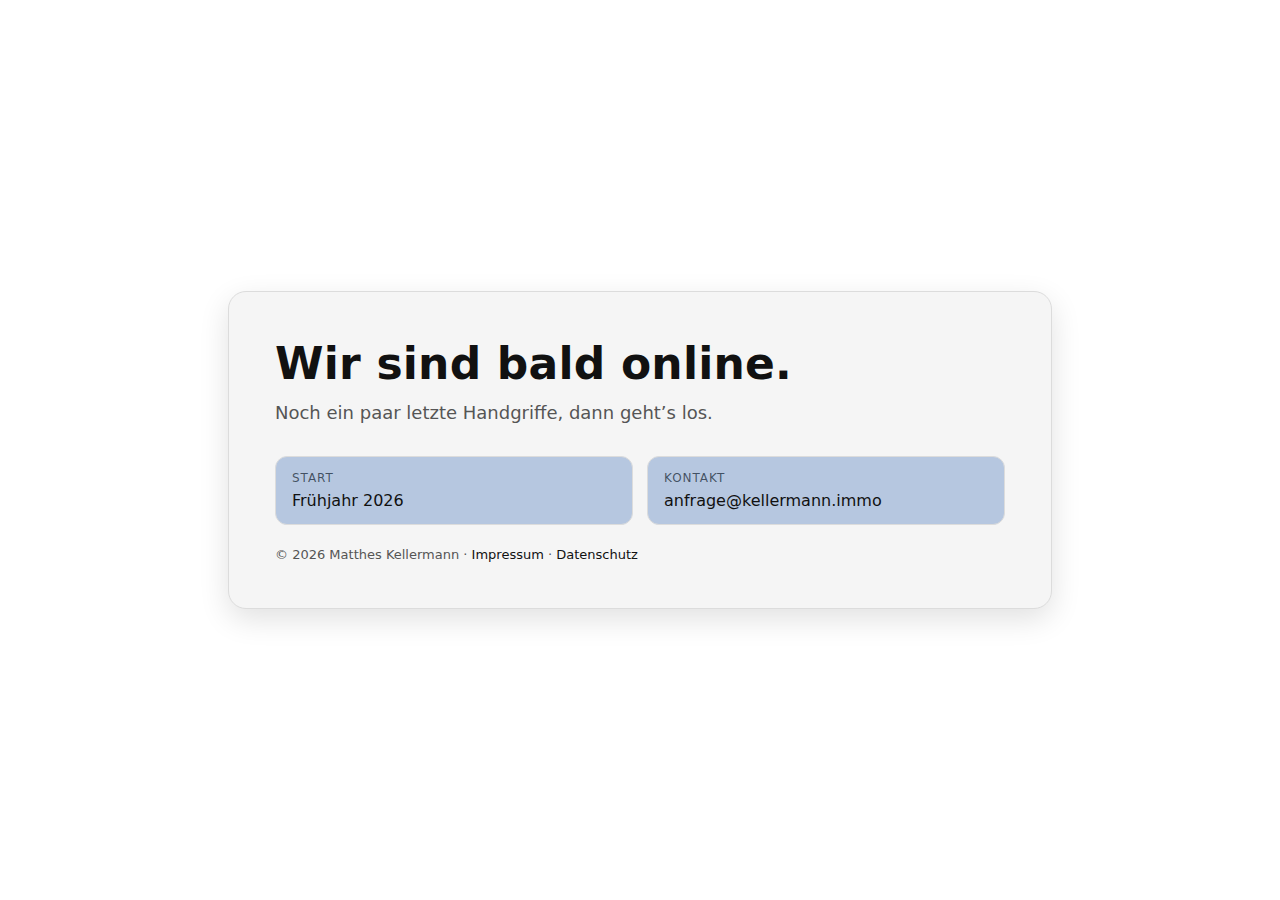
<file: index.html>
<!doctype html>
<html lang="de">
<head>
  <meta charset="utf-8" />
  <meta name="viewport" content="width=device-width, initial-scale=1" />
  <title>Kommt bald</title>
  <meta name="description" content="Unsere Website kommt bald.">
  <link rel="stylesheet" href="style.css" />
</head>
<body>
  <main class="wrap">
    <section class="card">
      <h1>Wir sind bald online.</h1>
      <p>Noch ein paar letzte Handgriffe, dann geht’s los.</p>

      <div class="meta">
        <div>
          <div class="label">Start</div>
          <div class="value">Frühjahr 2026</div>
        </div>
        <div>
          <div class="label">Kontakt</div>
          <div class="value">
            <a href="mailto:anfrage@kellermann.immo">anfrage@kellermann.immo</a>
          </div>
        </div>
      </div>

      <footer class="footer">
        © <span id="y"></span> Matthes Kellermann · 
        <a href="impressum.html">Impressum</a> · 
        <a href="datenschutz.html">Datenschutz</a>
      </footer>

    </section>
  </main>

  <script>
    document.getElementById("y").textContent = new Date().getFullYear();
  </script>
</body>
</html>
</file>
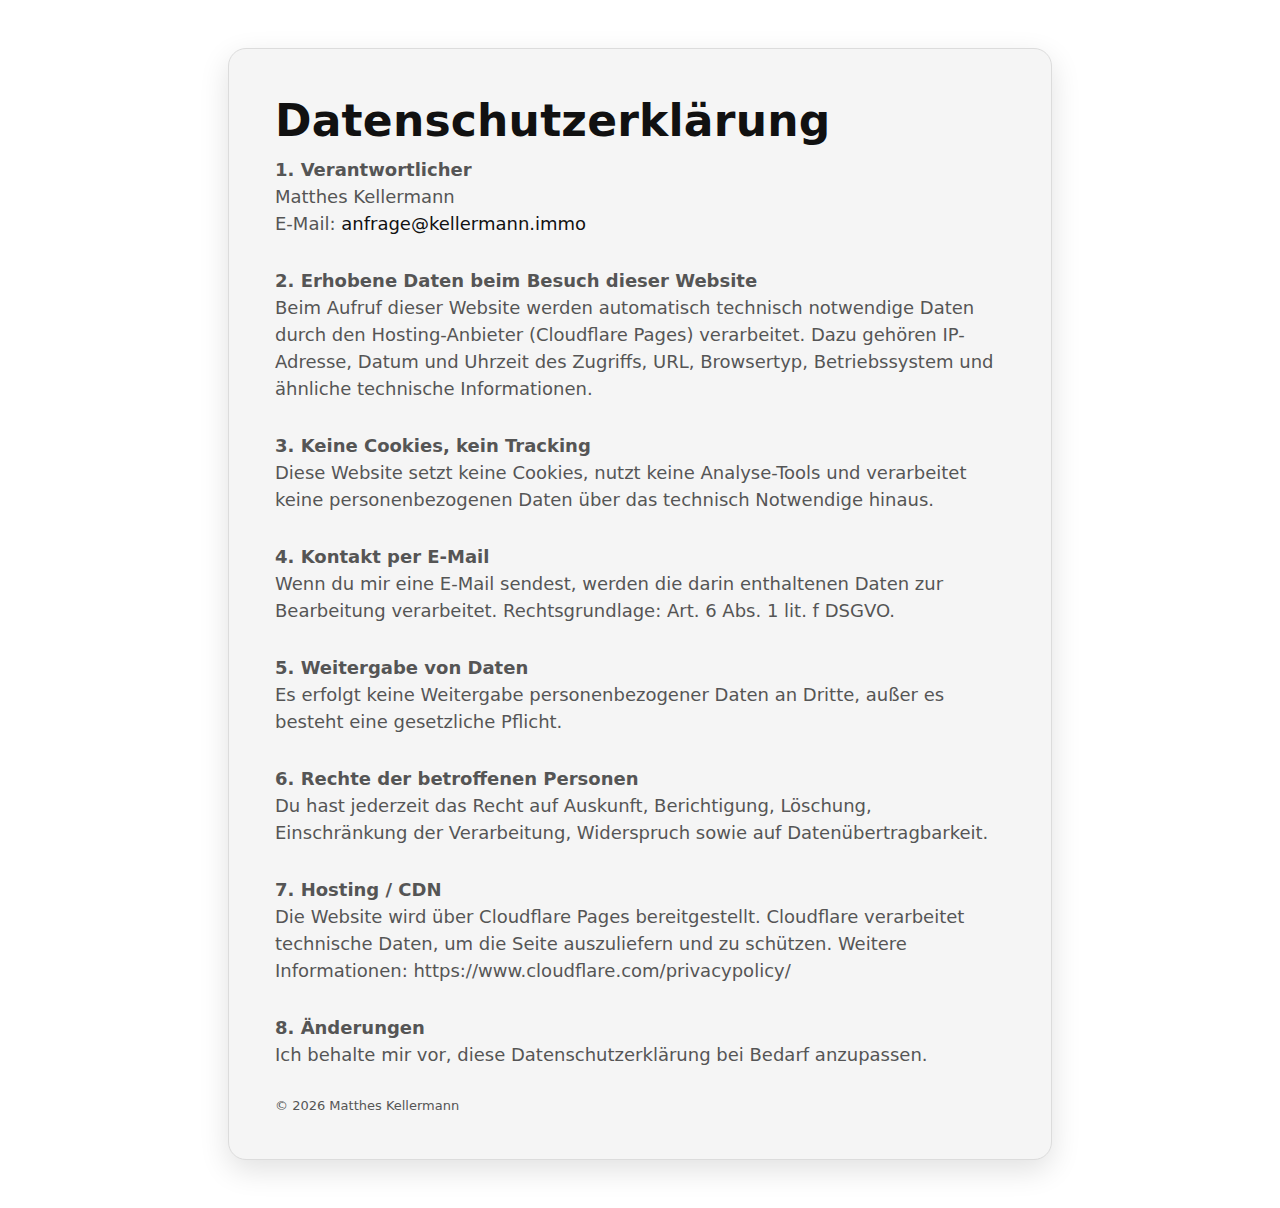
<file: datenschutz.html>
<!doctype html>
<html lang="de">
<head>
  <meta charset="utf-8" />
  <meta name="viewport" content="width=device-width, initial-scale=1" />
  <title>Datenschutz</title>
  <link rel="stylesheet" href="style.css" />
</head>
<body>
  <main class="wrap">
    <section class="card">
      <h1>Datenschutzerklärung</h1>

      <p><strong>1. Verantwortlicher</strong><br>
      Matthes Kellermann<br>
      E-Mail: <a href="mailto:anfrage@kellermann.immo">anfrage@kellermann.immo</a></p>

      <p><strong>2. Erhobene Daten beim Besuch dieser Website</strong><br>
      Beim Aufruf dieser Website werden automatisch technisch notwendige Daten durch den Hosting-Anbieter 
      (Cloudflare Pages) verarbeitet. Dazu gehören IP-Adresse, Datum und Uhrzeit des Zugriffs, URL, Browsertyp, 
      Betriebssystem und ähnliche technische Informationen.</p>

      <p><strong>3. Keine Cookies, kein Tracking</strong><br>
      Diese Website setzt keine Cookies, nutzt keine Analyse-Tools und verarbeitet keine personenbezogenen Daten 
      über das technisch Notwendige hinaus.</p>

      <p><strong>4. Kontakt per E-Mail</strong><br>
      Wenn du mir eine E-Mail sendest, werden die darin enthaltenen Daten zur Bearbeitung verarbeitet. 
      Rechtsgrundlage: Art. 6 Abs. 1 lit. f DSGVO.</p>

      <p><strong>5. Weitergabe von Daten</strong><br>
      Es erfolgt keine Weitergabe personenbezogener Daten an Dritte, außer es besteht eine gesetzliche Pflicht.</p>

      <p><strong>6. Rechte der betroffenen Personen</strong><br>
      Du hast jederzeit das Recht auf Auskunft, Berichtigung, Löschung, Einschränkung der Verarbeitung, 
      Widerspruch sowie auf Datenübertragbarkeit.</p>

      <p><strong>7. Hosting / CDN</strong><br>
      Die Website wird über Cloudflare Pages bereitgestellt. Cloudflare verarbeitet technische Daten, um die Seite 
      auszuliefern und zu schützen. Weitere Informationen: https://www.cloudflare.com/privacypolicy/</p>

      <p><strong>8. Änderungen</strong><br>
      Ich behalte mir vor, diese Datenschutzerklärung bei Bedarf anzupassen.</p>

      <footer class="footer">
        © <span id="y"></span> Matthes Kellermann
      </footer>
    </section>
  </main>

  <script>
    document.getElementById("y").textContent = new Date().getFullYear();
  </script>
</body>
</html>
</file>
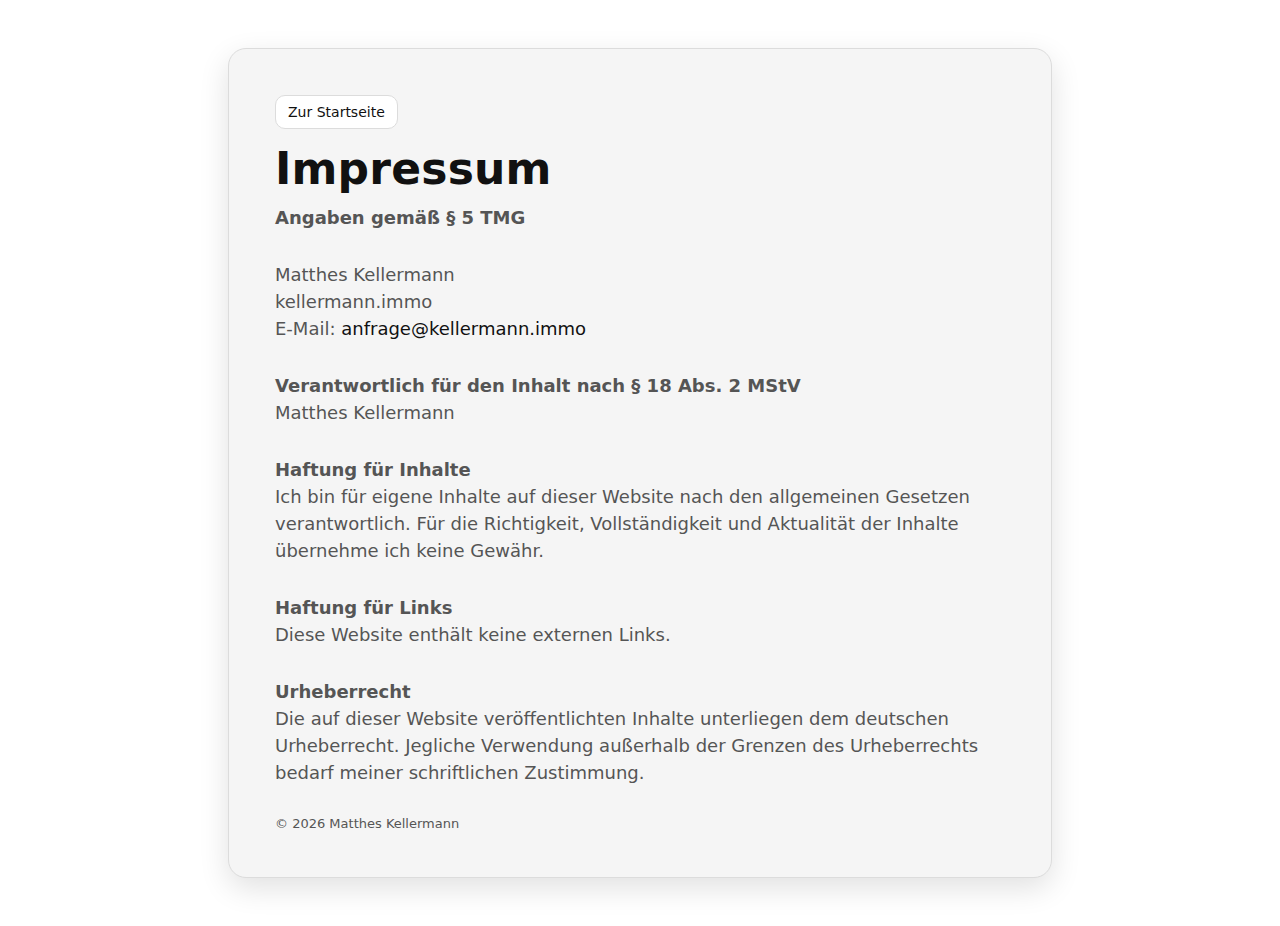
<file: impressum.html>
<!doctype html>
<html lang="de">
<head>
  <meta charset="utf-8" />
  <meta name="viewport" content="width=device-width, initial-scale=1" />
  <title>Impressum</title>
  <link rel="stylesheet" href="style.css" />
</head>
<body>
  <main class="wrap">
  
      <section class="card">
        <!-- Zurück zur Hauptseite -->
        <a class="toplink" href="index.html">Zur Startseite</a>
      <h1>Impressum</h1>

      <p><strong>Angaben gemäß § 5 TMG</strong></p>
      <p>
        Matthes Kellermann<br>
        kellermann.immo<br>
        E-Mail: <a href="mailto:anfrage@kellermann.immo">anfrage@kellermann.immo</a>
      </p>

      <p><strong>Verantwortlich für den Inhalt nach § 18 Abs. 2 MStV</strong><br>
      Matthes Kellermann</p>

      <p><strong>Haftung für Inhalte</strong><br>
      Ich bin für eigene Inhalte auf dieser Website nach den allgemeinen Gesetzen verantwortlich. 
      Für die Richtigkeit, Vollständigkeit und Aktualität der Inhalte übernehme ich keine Gewähr.</p>

      <p><strong>Haftung für Links</strong><br>
      Diese Website enthält keine externen Links.</p>

      <p><strong>Urheberrecht</strong><br>
      Die auf dieser Website veröffentlichten Inhalte unterliegen dem deutschen Urheberrecht. 
      Jegliche Verwendung außerhalb der Grenzen des Urheberrechts bedarf meiner schriftlichen Zustimmung.</p>

      <footer class="footer">
        © <span id="y"></span> Matthes Kellermann
      </footer>
    </section>
  </main>

  <script>
    document.getElementById("y").textContent = new Date().getFullYear();
  </script>
</body>
</html>
</file>
<file: style.css>
/* -------------------------------------------------------
   Grundfarben & Variablen
   ------------------------------------------------------- */
:root{
  --bg: #ffffff;          /* Hintergrund der Seite (weiß) */
  --card: #f5f5f5;        /* große Box (hellgrau) */
  --smallcard: #b6c7e0;   /* kleine Karten (blau) */
  --text: #111111;        /* normaler Text */
  --muted: #555555;       /* sekundärer Text */
  --line: #dcdcdc;        /* Linien & Rahmen */
}

/* -------------------------------------------------------
   Basis-Setup
   ------------------------------------------------------- */
*{
  box-sizing:border-box;
}

body{
  margin:0;
  font-family: system-ui, -apple-system, Segoe UI, Roboto, Arial, sans-serif;
  color:var(--text);
  background: var(--bg);         /* weißer Hintergrund */
  min-height:100vh;
  display:grid;
  place-items:center;            /* zentriert alles */
}

/* -------------------------------------------------------
   Wrapper
   ------------------------------------------------------- */
.wrap{
  width:min(920px, 92vw);
  padding: clamp(20px, 4vw, 48px);
}

/* -------------------------------------------------------
   GROSSE BOX (Coming-Soon Container)
   ------------------------------------------------------- */
.card{
  background: var(--card);       /* hellgrau */
  border:1px solid var(--line);
  border-radius: 18px;
  padding: clamp(26px, 4vw, 46px);
  box-shadow: 0 10px 30px rgba(0,0,0,0.12); /* dezenter Schatten */
}


/* -------------------------------------------------------
   Top-Link auf Unterseiten (Impressum/Datenschutz)
   ------------------------------------------------------- */
.toplink{
  display:inline-block;                 /* macht’s wie einen kleinen Button */
  margin-bottom: 14px;                  /* Abstand zur Überschrift */
  padding: 8px 12px;
  background: #ffffff;                  /* neutral, passt zur Seite */
  border: 1px solid var(--line);
  border-radius: 10px;
  font-size: 14px;
  color: var(--text);
  text-decoration: none;               /* kein Standard-Underline */
}

.toplink:hover{
  background: #f0f0f0;                  /* dezentes Hover */
}


/* -------------------------------------------------------
   Texte & Typografie
   ------------------------------------------------------- */
h1{
  margin:0 0 10px 0;
  font-size: clamp(28px, 4vw, 44px);
  letter-spacing: 0.2px;
}

p{
  margin:0 0 30px 0;                   /* vorher 26px */
  color:var(--muted);
  font-size: clamp(16px, 2.2vw, 18px);
  line-height:1.5;
}


/* -------------------------------------------------------
   KLEINE BOXEN: Start + Kontakt
   ------------------------------------------------------- */
.meta{
  display:grid;
  grid-template-columns: 1fr 1fr;
  gap:14px;
  margin-top: 14px;                    /* vorher 10px */
}


.meta > div{
  background: var(--smallcard);         /* blau */
  border:1px solid var(--line);
  border-radius: 12px;
  padding:14px 16px;
  color: #0e1a2b;                       /* etwas dunklerer Text nur in Karten */
}

.label{
  color: rgba(14,26,43,0.7);            /* dezenter, aber passend zum Blau */
  font-size:12px;
  text-transform: uppercase;
  letter-spacing: .08em;
  margin-bottom:6px;
}


.value{
  font-size:16px;
  color: var(--text);
}

/* -------------------------------------------------------
   Links (Standard)
   ------------------------------------------------------- */
a{
  color:var(--text);
  text-decoration:none;                /* keine Linie im Normalzustand */
}

a:hover{
  text-decoration:underline;           /* erst bei Hover */
}


/* -------------------------------------------------------
   Footer
   ------------------------------------------------------- */
.footer{
  margin-top: 22px;
  color:var(--muted);
  font-size: 13px;
}

/* -------------------------------------------------------
   Responsiveness
   ------------------------------------------------------- */
@media (max-width: 640px){
  .meta{
    grid-template-columns: 1fr;  /* untereinander bei Handy */
  }
}
</file>
